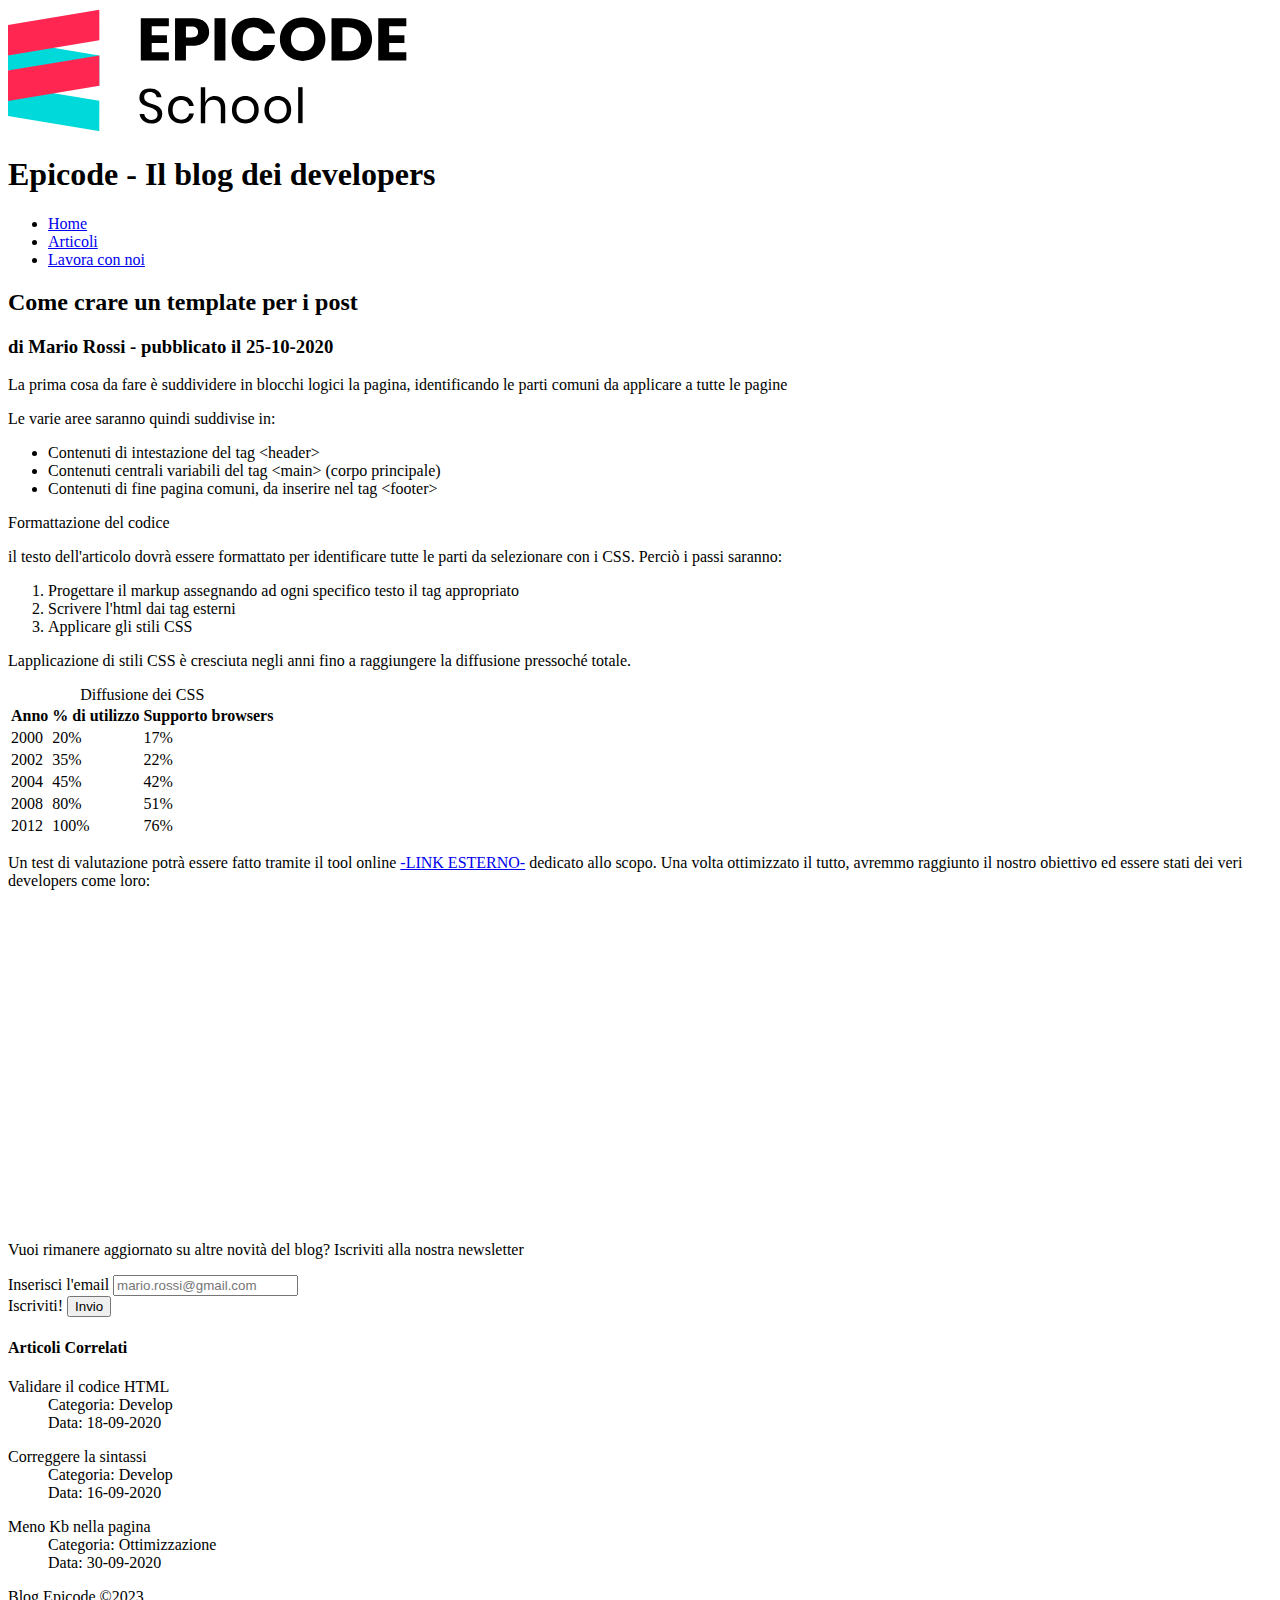
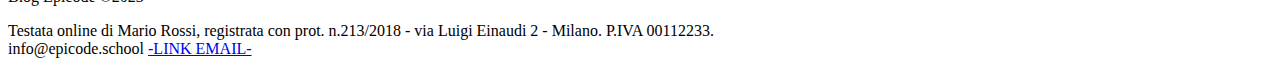
<file: Consegna D2/index.html>
<!DOCTYPE html>
<html lang="it">
<head>
    <meta charset="UTF-8">
    <meta name="viewport" content="width=device-width, initial-scale=1.0">
    <title>Sviluppo di una pagina web - Blog Epicode</title>
    <meta description="Primi passi operativi per creare un modello di pagina HTML per un post. Scopri come iniziare in modo facile">
</head>
<body>
    <!-- Intestazione pagina -->
    <header>
        <img src="img/logo.svg" alt="Logo di Epicode">
        <h1>Epicode - Il blog dei developers</h1>
    </header>
    <!-- Menu di navigazione -->
    <nav>
        <ul>
            <li><a href="#">Home</a></li>
            <li><a href="#">Articoli</a></li>
            <li><a href="#">Lavora con noi</a></li>
        </ul>
    </nav>
    <!-- Contenuto della pagina -->
    <main>
        <!-- Articolo_1 -->
        <article>
            <!-- Sezione Descrittiva -->
            <section>
                <h2>Come crare un template per i post</h2>
                <h3>di Mario Rossi - pubblicato il 25-10-2020</h3>
                <p>La prima cosa da fare è suddividere in blocchi logici la pagina, identificando le parti comuni da applicare a tutte le pagine</p>
                <p>Le varie aree saranno quindi suddivise in:</p>
                <ul>
                    <li>Contenuti di intestazione del tag &lt;header&gt;</li>
                    <li>Contenuti centrali variabili del tag &lt;main&gt; (corpo principale)</li>
                    <li>Contenuti di fine pagina comuni, da inserire nel tag &lt;footer&gt;</li>
                </ul>
                <p>Formattazione del codice</p>
                <p>il testo dell'articolo dovrà essere formattato per identificare tutte le parti da selezionare con i CSS. Perciò i passi saranno:</p>
                <ol>
                    <li>Progettare il markup assegnando ad ogni specifico testo il tag appropriato</li>
                    <li>Scrivere l'html dai tag esterni</li>
                    <li>Applicare gli stili CSS</li>
                </ol>
                <p>Lapplicazione di stili CSS è cresciuta negli anni fino a raggiungere la diffusione pressoché totale.</p>
            </section>
            <!-- Sezione Tabella -->
            <section>
                <table>
                    <caption>Diffusione dei CSS</caption>
                    <thead>
                        <tr>
                            <th>Anno</th>
                            <th>% di utilizzo</th>
                            <th>Supporto browsers</th>
                        </tr>    
                    </thead>
                    <tbody>
                        <tr>
                            <td>2000</td>
                            <td>20%</td>
                            <td>17%</td>
                        </tr>
                        <tr>
                            <td>2002</td>
                            <td>35%</td>
                            <td>22%</td>
                        </tr>
                        <tr>
                            <td>2004</td>
                            <td>45%</td>
                            <td>42%</td>
                        </tr>
                        <tr>
                            <td>2008</td>
                            <td>80%</td>
                            <td>51%</td>
                        </tr>
                        <tr>
                            <td>2012</td>
                            <td>100%</td>
                            <td>76%</td>
                        </tr>
                    </tbody>
                </table>
            </section>
            <!-- Sezione Finale -->
            <section>
                <p>Un test di valutazione potrà essere fatto tramite il tool online <a href="https://validator.w3.org/" target="_blank">-LINK ESTERNO-</a> dedicato allo scopo. Una volta ottimizzato il tutto, avremmo raggiunto il nostro obiettivo ed essere stati dei veri developers come loro:</p>
                <iframe width="560" height="315" src="https://www.youtube.com/embed/mNjxEY0HXhA?si=HS4mzu5Q-v7TWFg7" title="YouTube video player" frameborder="0" allow="accelerometer; autoplay; clipboard-write; encrypted-media; gyroscope; picture-in-picture; web-share" allowfullscreen></iframe>
            </section>
        </article>
    </main>
    <!-- Newsletter -->
    <section>
        <p>Vuoi rimanere aggiornato su altre novità del blog? Iscriviti alla nostra newsletter</p>
        <!-- Compilazione Newsletter -->
        <form action="#" method="#">
            <label for="email">Inserisci l'email</label>
            <input type="email" name="email" id="email" placeholder="mario.rossi@gmail.com">
            <br>
            <label for="iscriviti">Iscriviti!</label>
            <button type="submit">Invio</button>
        </form>
    </section>
    <!-- Aside articoli correlati -->
    <aside>
        <h4>Articoli Correlati</h4>
        <dl>
            <dt>Validare il codice HTML</dt>
            <dd>Categoria: Develop</dd>
            <dd>Data: 18-09-2020</dd>
        </dl>
        <dl>
            <dt>Correggere la sintassi</dt>
            <dd>Categoria: Develop</dd>
            <dd>Data: 16-09-2020</dd>
        </dl>
        <dl>
            <dt>Meno Kb nella pagina</dt>
            <dd>Categoria: Ottimizzazione</dd>
            <dd>Data: 30-09-2020</dd>
        </dl>
    </aside>
    <!-- Piè di pagina -->
    <footer>
        <p>Blog Epicode &copy;2023</p>
        <p> Testata online di Mario Rossi, registrata con prot. n.213/2018 - via Luigi Einaudi 2 - Milano. P.IVA 00112233.
            <br>
            info@epicode.school <a href="mailto:info@epicode.school">-LINK EMAIL-</a>
        </p>
    </footer>   
</body>
</html>
</file>
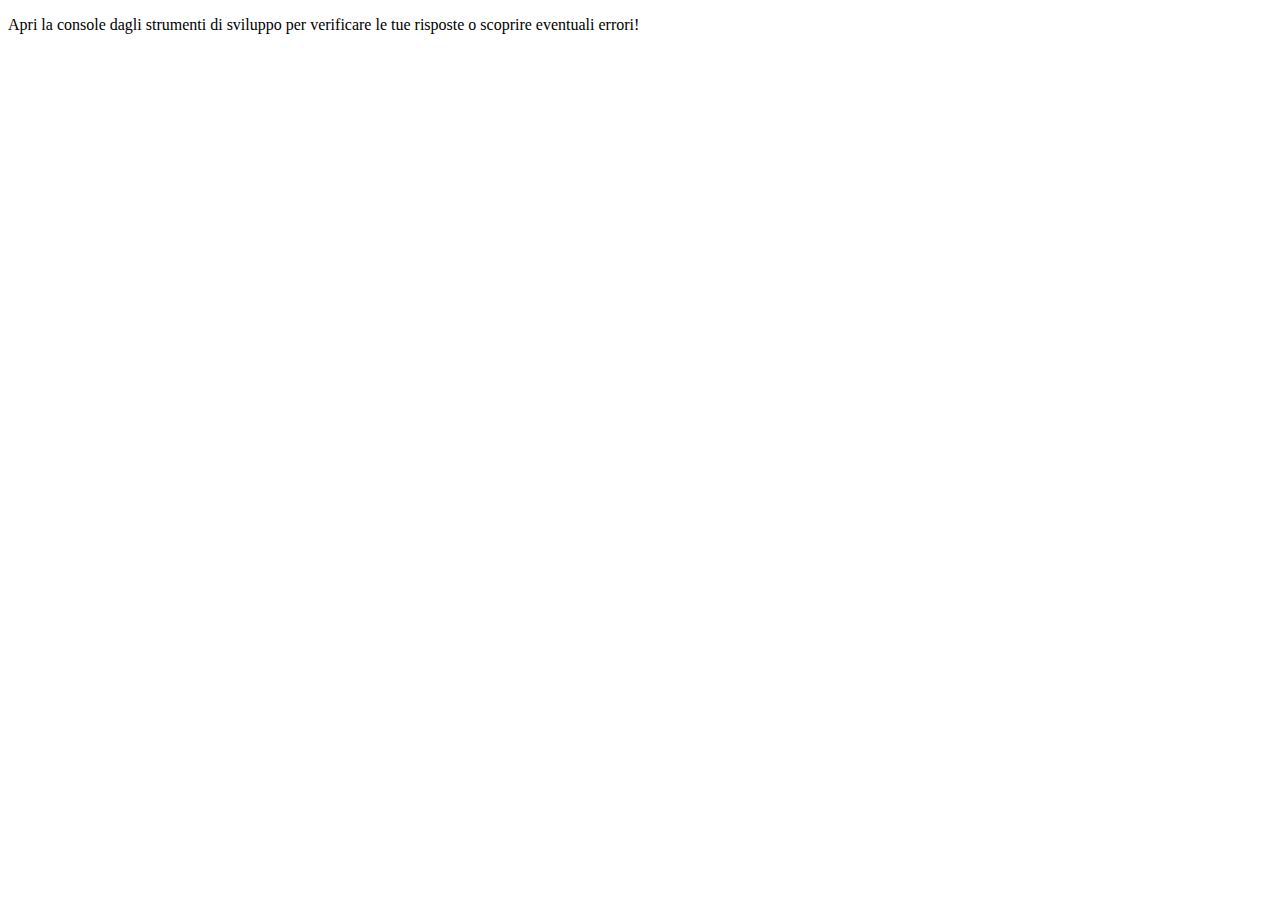
<file: Consegna S2 L1/index.html>
<!DOCTYPE html>
<html lang="en">
  <head>
    <meta charset="UTF-8" />
    <meta name="viewport" content="width=device-width, initial-scale=1.0" />
    <title>Esercizi JS</title>
  </head>
  <body>
    <main>
      <p>
        Apri la console dagli strumenti di sviluppo per verificare le tue
        risposte o scoprire eventuali errori!
      </p>
    </main>
    <script src="D1.js"></script>
  </body>
</html>
</file>
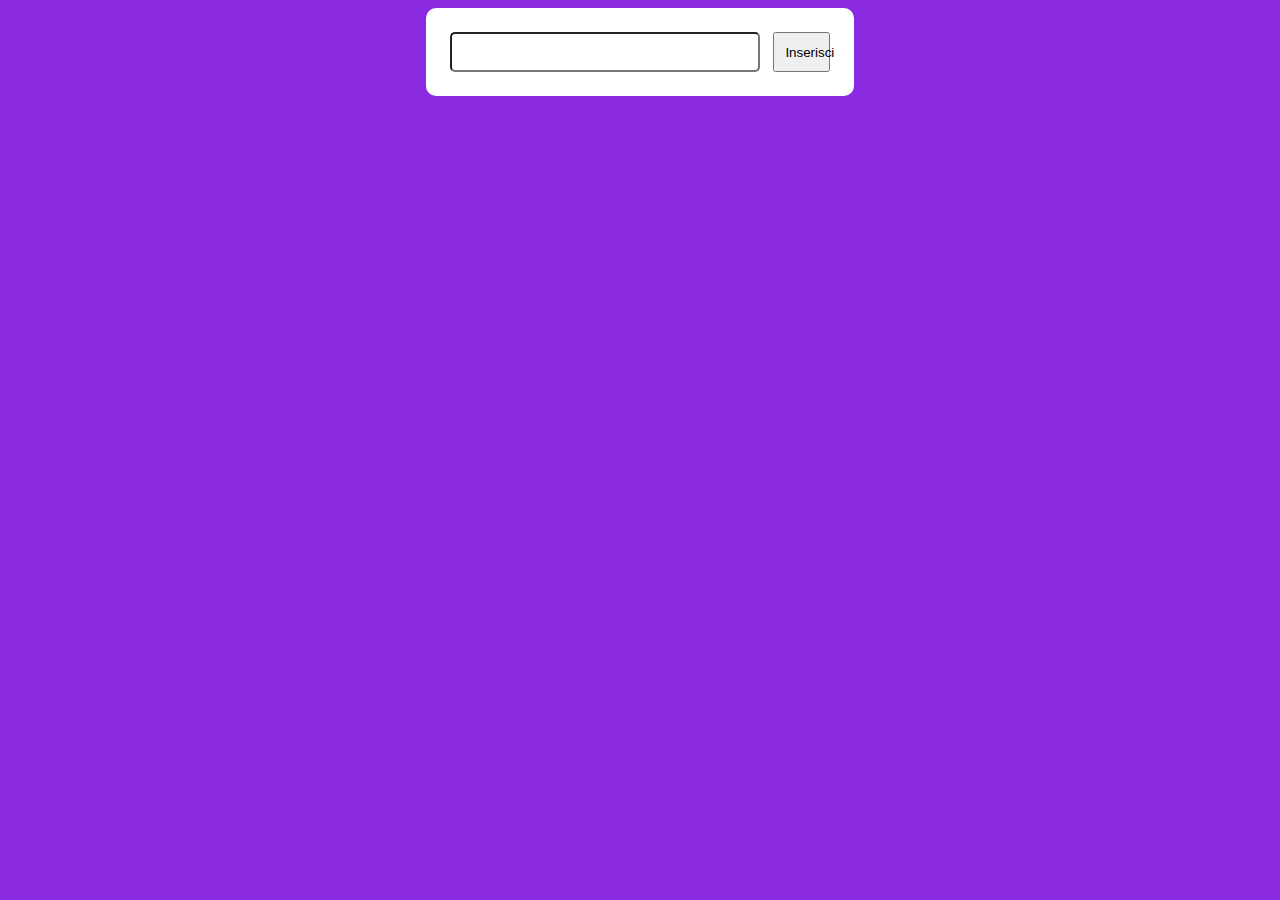
<file: Consegna S3 L3/index.html>
<!DOCTYPE html>
<html lang="en">
<head>
    <meta charset="UTF-8">
    <meta name="viewport" content="width=device-width, initial-scale=1.0">
    <link rel="stylesheet" href="css/style.css">
    <title>Document</title>
</head>
<body>
    <main>
        <form>
            <input type="text" id="myInput">
            <button id="btn">Inserisci</button>
        </form>
        <!--<div class="row">
            <p></p>
            <button onclick="attachDelete()" id="removeBtn">Remove</button>
        </div> -->
    </main>
    <script src="js/index.js"></script>
</body>
</html>
</file>
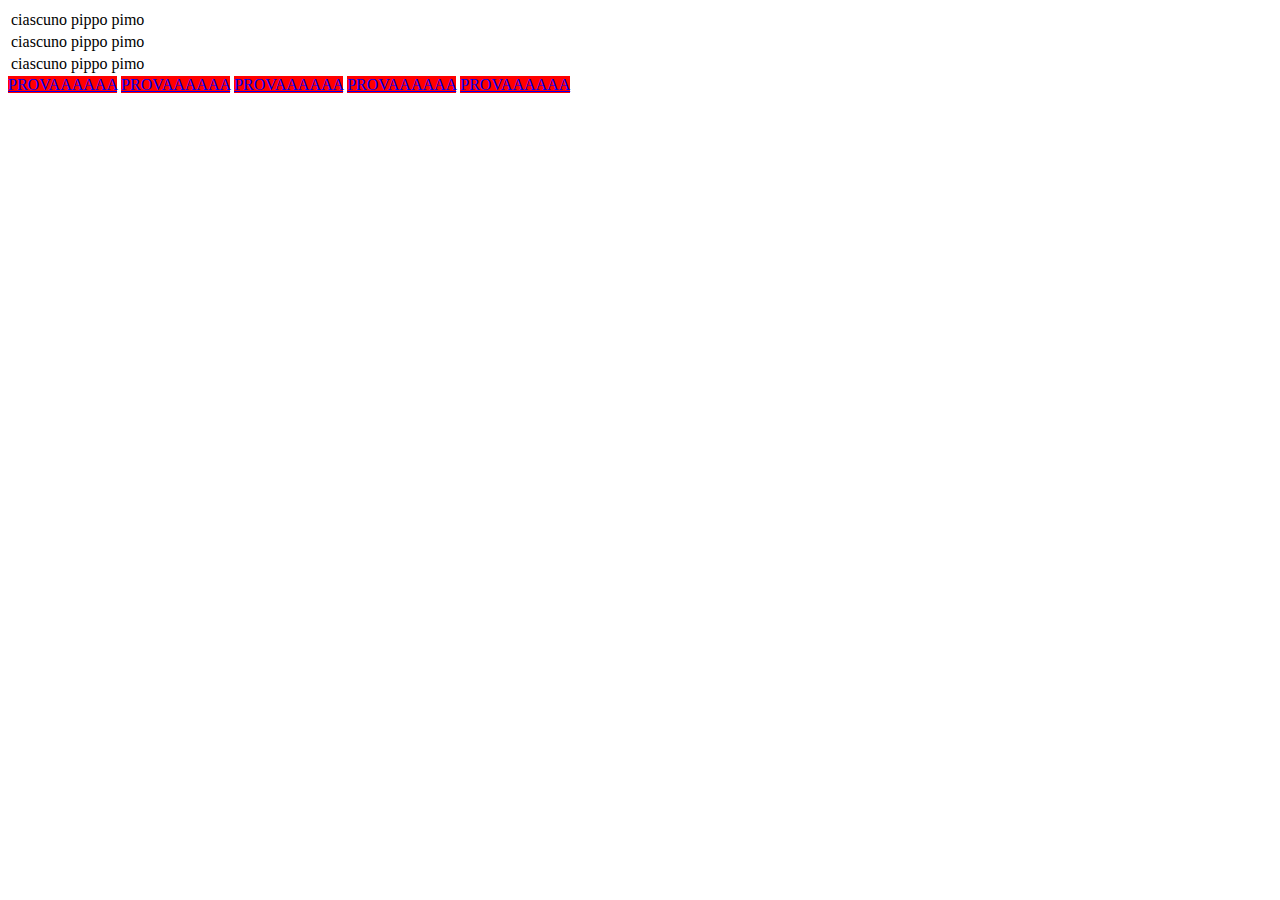
<file: Consegna S3 L5/index.html>
<!DOCTYPE html>
<html lang="en">
<head>
    <meta charset="UTF-8">
    <meta name="viewport" content="width=device-width, initial-scale=1.0">
    <title>Document</title>
</head>
<body>
    <table>
        <tr>
            <td>ciascuno</td>
            <td>pippo</td>
            <td>pimo</td>
        </tr>
        <tr>
            <td>ciascuno</td>
            <td>pippo</td>
            <td>pimo</td>
        </tr>
        <tr>
            <td>ciascuno</td>
            <td>pippo</td>
            <td>pimo</td>
        </tr>

    </table>
    <a href="#">PROVAAAAAA</a>
    <a href="#">PROVAAAAAA</a>
    <a href="#">PROVAAAAAA</a>
    <a href="#">PROVAAAAAA</a>
    <a href="#">PROVAAAAAA</a>


    <ul id="myList">
      
    </ul>
    <script src="D10.js"></script>
</body>
</html>
</file>
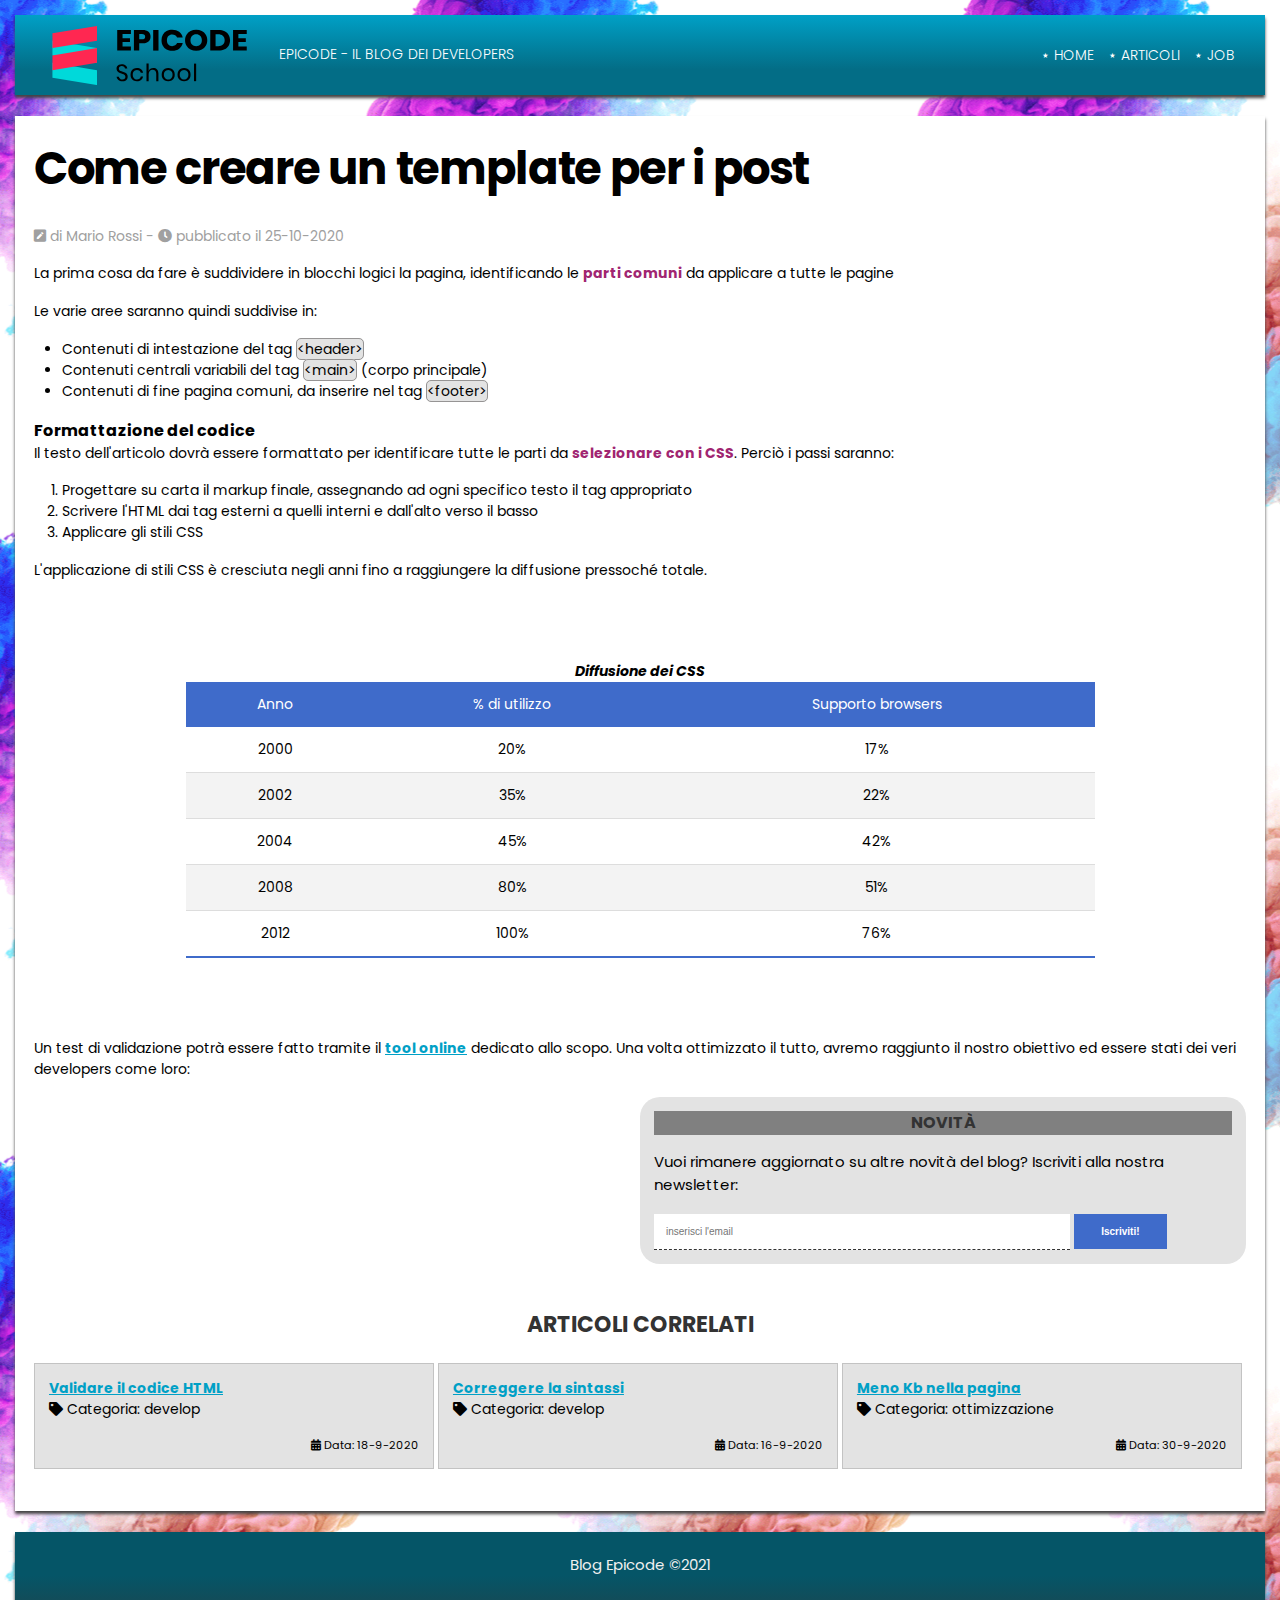
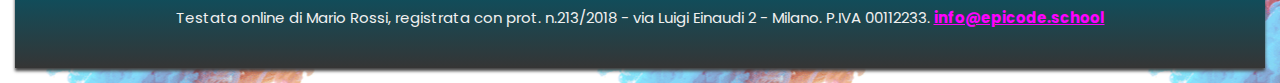
<file: pratica/index.html>
<!DOCTYPE html>
<html lang="it">

<head>
    <meta charset="utf-8">
    <title>Sviluppo di una pagina web - Blog Epicode</title>
    <meta name="description"
        content="Primi passi operativi per creare un modello di pagina HTML per un post. Scopri come iniziare in modo facile.">
    <meta name="viewport" content="width=device-width, initial-scale=1">
    <link rel="preconnect" href="https://fonts.gstatic.com">
    <link href="https://fonts.googleapis.com/css2?family=Poppins&display=swap" rel="stylesheet">
    <link rel="stylesheet" href="./assets/css/font-awesome.css">
    <link rel="stylesheet" href="./assets/css/reset.css">
    <link rel="stylesheet" href="./assets/css/style.css">
</head>

<body>
    <header>
        <div>
            <img src="./assets/img/logo.svg" alt="logo del blog" width="250" height="60">
            <p>Epicode - Il blog dei developers</p>
        </div>
        <nav>
            <ul>
                <li><a href="index.html" title="Home Page">Home</a></li>
                <li><a href="articoli.html" title="Elenco degli articoli tecnici pubblicati">Articoli</a></li>
                <li><a href="contatti.html" title="Candidati inviando un tuo cv">Job</a></li>
            </ul>
        </nav>

    </header>

    <hr>

    <main>
        <article>
            <h1>Come creare un template per i post</h1>
            <p><i class="fas fa-pen-square"></i> di Mario Rossi - <span><i class="fas fa-clock"></i> pubblicato il
                    25-10-2020</span></p>

            <p>La prima cosa da fare è suddividere in blocchi logici la pagina, identificando le <strong>parti
                    comuni</strong> da applicare a tutte le pagine</p>

            <p>Le varie aree saranno quindi suddivise in:</p>
            <ul>
                <li>Contenuti di intestazione del tag <code>&lt;header&gt;</code></li>
                <li>Contenuti centrali variabili del tag <code>&lt;main&gt;</code> (corpo principale)</li>
                <li>Contenuti di fine pagina comuni, da inserire nel tag <code>&lt;footer&gt;</code></li>
            </ul>

            <h2>Formattazione del codice</h2>
            <p>Il testo dell'articolo dovrà essere formattato per identificare tutte le parti da <strong>selezionare con
                    i CSS</strong>. Perciò i passi saranno:</p>
            <ol>
                <li>Progettare su carta il markup finale, assegnando ad ogni specifico testo il tag appropriato</li>
                <li>Scrivere l'HTML dai tag esterni a quelli interni e dall'alto verso il basso</li>
                <li>Applicare gli stili CSS</li>
            </ol>

            <p>L'applicazione di stili CSS è cresciuta negli anni fino a raggiungere la diffusione pressoché totale.</p>

            <table>
                <caption>Diffusione dei CSS</caption>
                <thead>
                    <tr>
                        <th>Anno</th>
                        <th>% di utilizzo</th>
                        <th>Supporto browsers</th>
                    </tr>
                </thead>
                <tbody>
                    <tr>
                        <td>2000</td>
                        <td>20&percnt;</td>
                        <td>17&percnt;</td>
                    </tr>
                    <tr>
                        <td>2002</td>
                        <td>35&percnt;</td>
                        <td>22&percnt;</td>
                    </tr>
                    <tr>
                        <td>2004</td>
                        <td>45&percnt;</td>
                        <td>42&percnt;</td>
                    </tr>
                    <tr>
                        <td>2008</td>
                        <td>80&percnt;</td>
                        <td>51&percnt;</td>
                    </tr>
                    <tr>
                        <td>2012</td>
                        <td>100&percnt;</td>
                        <td>76&percnt;</td>
                    </tr>
                </tbody>
            </table>

            <p>Un test di validazione potrà essere fatto tramite il <a href="https://jigsaw.w3.org/css-validator/"
                    target="blank" title="Validatore CSS online del W3C">tool online</a> dedicato allo scopo. Una volta
                ottimizzato il tutto, avremo raggiunto il nostro obiettivo ed essere stati dei veri developers come
                loro:</p>

            <iframe width="300" height="300" src="https://www.youtube.com/embed/dvOvHXruEDM"
                title="YouTube video player"
                allow="accelerometer; autoplay; clipboard-write; encrypted-media; gyroscope; picture-in-picture"
                allowfullscreen></iframe>

            <section>
                <h2>Novità</h2>
                <p>Vuoi rimanere aggiornato su altre novità del blog? Iscriviti alla nostra newsletter:</p>

                <form method="POST" action="elabora_form.php">
                    <fieldset>
                        <input type="email" name="user_email" id="user_email" placeholder="inserisci l'email" required>
                        <button type="submit">Iscriviti!</button>
                    </fieldset>
                </form>
            </section>

        </article>

        <aside>
            <h2>Articoli correlati</h2>
            <div>
                <a href="post2.html"
                    title="Passaggi guidati per validare correttamente tutto il codice sviluppato">Validare il codice
                    HTML</a>
                <p><i class="fas fa-tag"></i> Categoria: develop</p>
                <p><i class="fas fa-calendar-alt"></i> Data: 18-9-2020</p>
            </div>

            <div>
                <a href="post3.html"
                    title="Passaggi guidati per controllare e correggere tutto il codice sviluppato">Correggere la
                    sintassi</a>
                <p><i class="fas fa-tag"></i> Categoria: develop</p>
                <p><i class="fas fa-calendar-alt"></i> Data: 16-9-2020</p>
            </div>

            <div>
                <a href="post4.html" title="Consigli ed approcci per ridurre il peso della pagina">Meno Kb nella
                    pagina</a>
                <p><i class="fas fa-tag"></i> Categoria: ottimizzazione</p>
                <p><i class="fas fa-calendar-alt"></i> Data: 30-9-2020</p>
            </div>
        </aside>
    </main>

    <hr>

    <footer>
        <p>Blog Epicode &copy;2021</p>
        <address>Testata online di Mario Rossi, registrata con prot. n.213/2018 - via Luigi Einaudi 2 - Milano. P.IVA
            00112233. <a href="mailto:info@epicode.school"
                title="contattami per informazioni/lavoro/privacy">info@epicode.school</a></address>
    </footer>

</body>

</html>
</file>
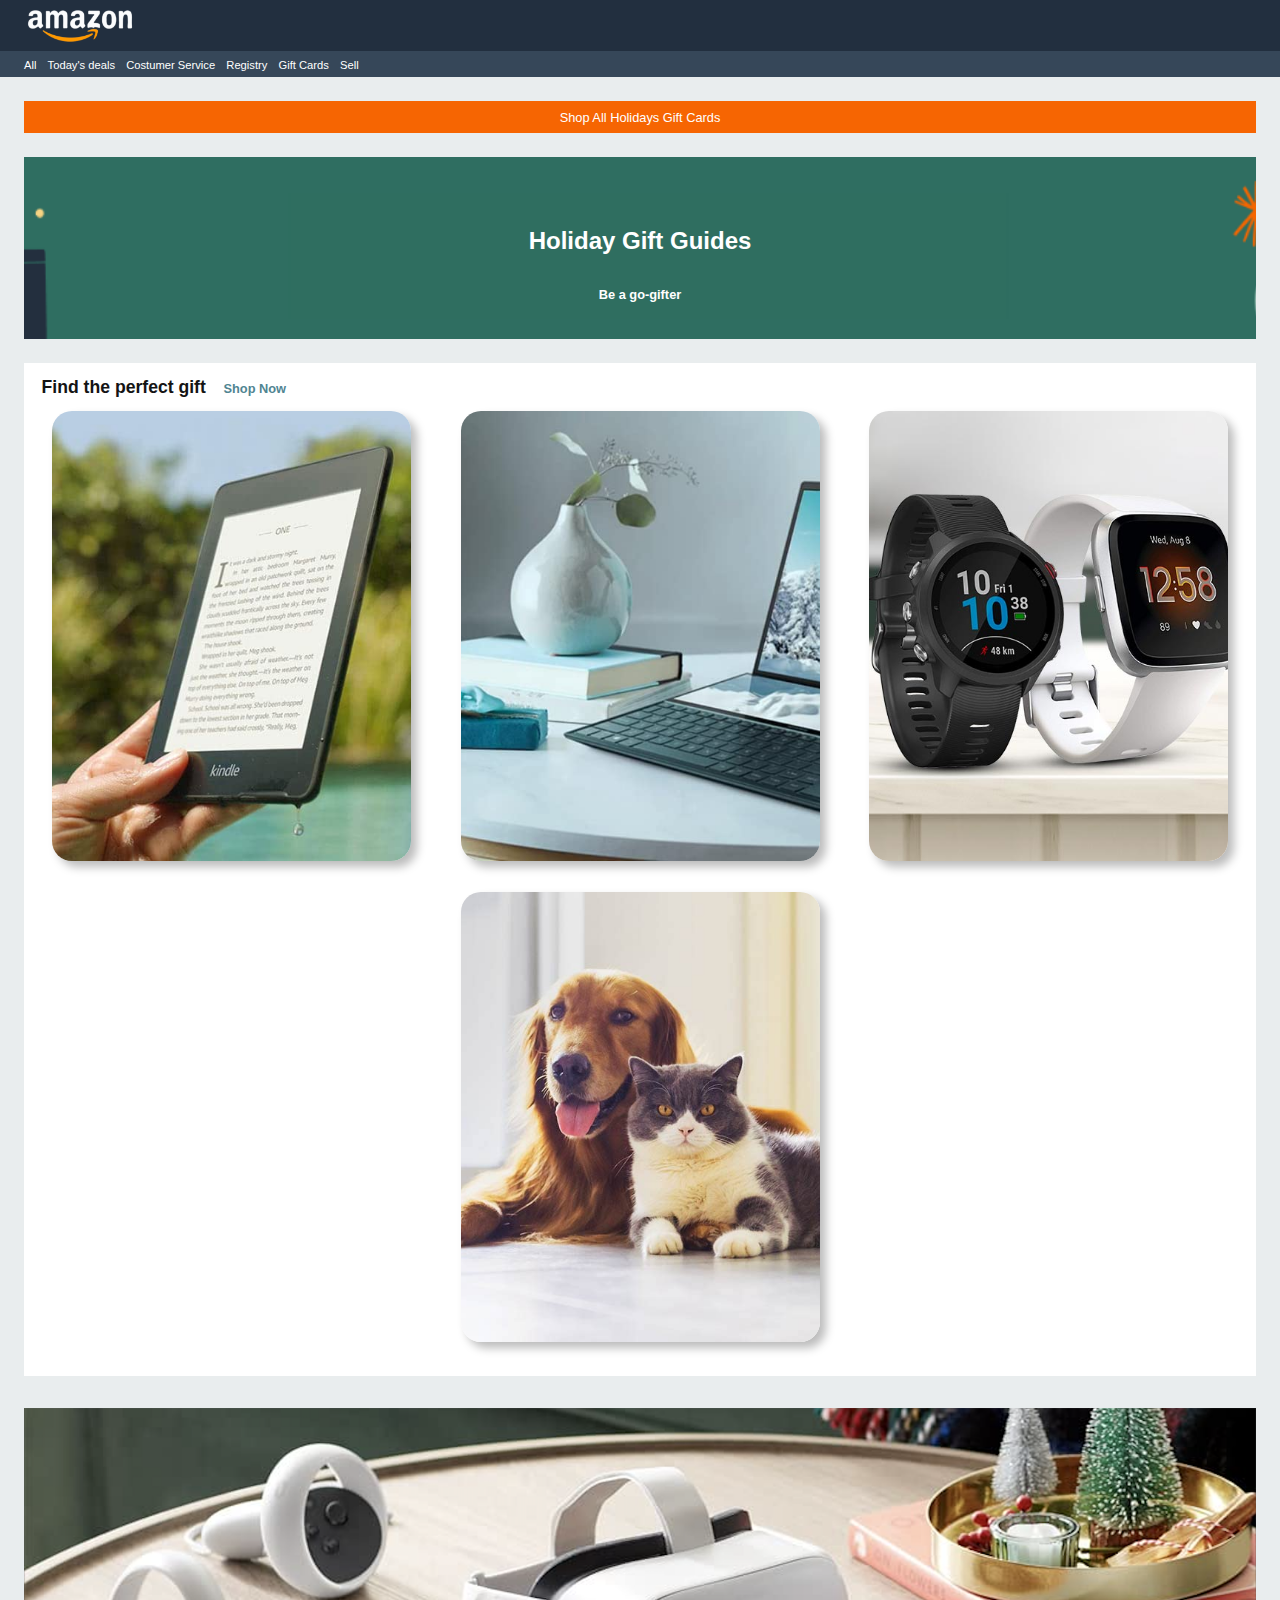
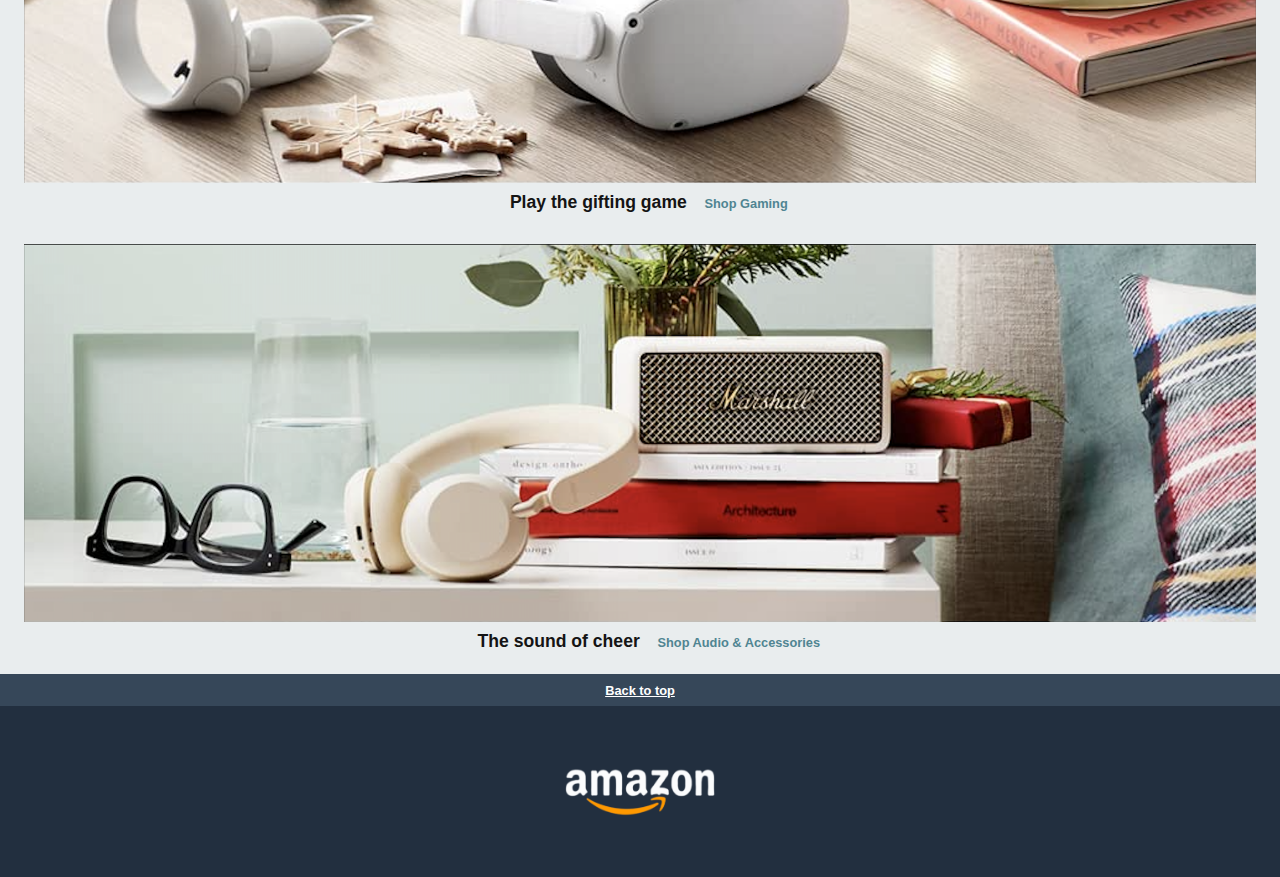
<file: Consegna S2 L5/Amazon Page/index.html>
<!DOCTYPE html>
<html lang="en">
<head>
    <meta charset="UTF-8">
    <meta name="viewport" content="width=device-width, initial-scale=1.0">
    <link rel="stylesheet" href="assets/css/reset.css">
    <link rel="stylesheet" href="assets/css/style.css">
    <title>Consegna S2 L5 - HTML & CSS</title>
</head>
<body>
    <header>
        <div id="header-logo">
            <img src="assets/images/logo.png" alt="Logo di Amazon">
        </div>        
        <nav>
            <ul>
                <li><a href="" class="nav-links">All</a></li>
                <li><a href="" class="nav-links">Today's deals</a></li>
                <li><a href="" class="nav-links">Costumer Service</a></li>
                <li><a href="" class="nav-links">Registry</a></li>
                <li><a href="" class="nav-links">Gift Cards</a></li>
                <li><a href="" class="nav-links">Sell</a></li>
            </ul>
        </nav>
    </header>
    <main>
        <section name="holidays">
            <div id="gift-card-shop">
                <a href="" id="gift-card-link">Shop All Holidays Gift Cards</a>
            </div>
            <div id="gift-guides">
                <h1>Holiday Gift Guides</h1>
                <p>Be a go-gifter</p>
            </div>
            <div id="find-perfect-gift">
                <p class="argument-text">Find the perfect gift <span><a href="" class="shop-links">Shop Now</a></span></p>
                <picture>
                    <img src="assets/images/img_1.jpg" alt="Kindle" class="gift-images">
                    <img src="assets/images/img_2.jpg" alt="Laptop on a desk which has flowers above" class="gift-images">
                    <img src="assets/images/img_3.jpg" alt="Smartwatch" class="gift-images">
                    <img src="assets/images/img_4.jpg" alt="Dog and cat" class="gift-images"> 
                </picture>               
            </div>    
        </section>
        <section class="section game">
            <img src="assets/images/img_9.png" alt="Table with gaming stuffs above">
            <p class="argument-text">Play the gifting game <span><a href="" class="shop-links">Shop Gaming</a></span></p>
        </section>
        <section class="section sound">
            <img src="assets/images/img_10.png" alt="bedside table with music stuffs above">
            <p class="argument-text">The sound of cheer <span><a href="" class="shop-links">Shop Audio & Accessories</a></span></p>
        </section>
    </main>
    <aside>
        <a href="#header-logo" id="backToTop-link">Back to top</a>
    </aside>
    <footer>
        <img src="assets/images/logo.png" alt="Logo di Amazon">
    </footer>

</body>
</html>
</file>
<file: Consegna S3 L3/css/style.css>
body{
    background-color: blueviolet;
    font-family: Arial, Helvetica, sans-serif;
    
}

main{
    width: 30%;
    margin: auto;
    background-color: white;
    border-radius: 10px;
    padding: 1.5em;
}

main input{
    width: 75%;
    padding: 0.8em;
    border-radius: 5px;
}

main button{
    float: right;
    width: 15%;
    padding: 0.8em;
}

div{
    padding: 0.5em;
    margin: 1em 0;
    border: 1px solid black;
}

p{
    display: inline;
}

div button{
    float: right;
    padding: 0.1em;
}
</file>
<file: pratica/assets/css/style.css>
/* IMPOSTAZIONI GENERALI */
html {
  font-size: 62.5%;
}
body {
  font-family: Poppins, "Helvetica Neue", sans-serif;
  font-size: 1.4rem;
  line-height: 1.5;
  padding: 15px;
  background-image: url("../img/sfondo.png");
  background-position: center center;
}
* {
  box-sizing: border-box;
}
hr {
  display: none;
} /* rimuove l'elemento */
/* partire da un minimo di 320px fino a 576 poi da 576 a 768 e da 768 a 1200 */

/* HEADER */
header {
  background: rgb(0, 160, 198);
  background: linear-gradient(180deg, rgba(0, 160, 198, 1) 0%, rgba(3, 109, 134, 1) 68%);
  text-align: center;
  text-transform: uppercase;
  font-weight: bold;
  color: white;
  box-shadow: 0 3px 3px #444;
  margin-bottom: 1.5em;
  padding: 2em 1.5em;
}
header div img {
  margin-bottom: 20px;
}
header nav ul {
  margin: 0;
}
header nav li {
  list-style: none;
}
header nav li a {
  color: white;
  text-decoration: none;
}
header nav li a:hover {
  color: red;
}
header nav li a::before {
  content: "\22c6\0020";
}

/* MAIN */
main {
  background-color: #fff;
  box-shadow: 0 3px 3px #444;
  padding: 2em 1em;
  margin-bottom: 1.5em;
}
section {
  background-color: #e3e3e3;
  padding: 1em;
  margin-bottom: 2em;
}
section h2 {
  text-align: center;
  color: #333;
  font-size: 2rem;
  font-weight: bold;
  text-transform: uppercase;
  margin-bottom: 1em;
}

/* ELEMENTI NEL MAIN - ARTICLE */
h1 {
  font-size: 2.6rem;
  font-weight: bold;
  letter-spacing: -0.03em;
  margin-bottom: 0.7em;
}
p,
address,
ul,
ol,
dl,
blockquote {
  margin-bottom: 1.2em;
}
h1 + p {
  color: #a0a0a0;
}
ul,
ol {
  margin-left: 2em;
}
a {
  color: #00a0c6;
  font-weight: bold;
}
strong {
  color: #a02571;
  font-weight: bold;
}
code {
  background-color: #e3e3e3;
  border: 1px solid #969494;
  border-radius: 5px;
}
iframe {
  width: 100%;
  height: auto;
  margin-bottom: 2em;
  border-radius: 20px;
}

/* TABELLE */
table {
  margin-bottom: 2em;
}
caption {
  font-weight: bold;
  font-style: italic;
}
thead tr {
  background-color: #3f6bca;
  color: #ffffff;
}
th,
td {
  padding: 12px 15px;
  vertical-align: bottom;
  text-align: center;
}
tbody tr {
  border-bottom: 1px solid #dddddd;
}

tbody tr:nth-of-type(even) {
  background-color: #f3f3f3;
}

tbody tr:last-of-type {
  border-bottom: 2px solid #3f6bca;
}

/* FORM */
input {
  padding: 5px;
  border: 0;
  border-bottom: 1px dashed #333;
}
button {
  padding: 4px 7px;
  background-color: #3f6bca;
  border: 0;
  color: white;
  font-weight: bold;
}

/* ELEMENTI NELL' ASIDE */
aside h2 {
  text-align: center;
  color: #333;
  font-size: 2rem;
  font-weight: bold;
  text-transform: uppercase;
  margin-bottom: 1em;
}
aside div {
  background-color: #e3e3e3;
  border: 1px solid #c3c3c3;
  margin-bottom: 1em;
  padding: 1em;
}
aside div p:last-child {
  margin-bottom: 0;
  font-size: 0.8em;
  text-align: right;
}

/* FOOTER */
footer {
  background: rgb(53, 53, 53);
  background: linear-gradient(0deg, rgba(53, 53, 53, 1) 0%, rgba(5, 85, 103, 1) 68%);
  box-shadow: 0 3px 3px #444;
  color: #f0f0f0;
  padding: 1em;
  text-align: center;
  font-size: 1.2rem;
}
footer a {
  color: fuchsia;
}

/* MEDIA QUERIES */

@media screen and (max-width: 576px) {
  header nav ul li {
    display: inline;
    margin-inline-end: 1rem;
  }

  article h1 {
    font-size: 3.7rem;
    line-height: 4.5rem;
  }
  section h2 {
    background-color: grey;
  }
  main aside h2 {
    font-size: 2.5rem;
  }

  body footer {
    font-size: 1.7rem;
  }
}

@media screen and (min-width: 576px) {
  body header,
  header nav ul li a {
    font-weight: 300;
  }

  header nav ul li {
    display: inline;
    margin-inline-end: 1rem;
  }

  article h1 {
    font-size: 4.5rem;
    line-height: 5rem;
  }

  body main {
    padding-inline: 1.9rem;
  }

  main article table {
    margin-inline: auto;
  }

  section h2 {
    background-color: grey;
  }

  main aside h2 {
    font-size: 2.2rem;
  }

  body footer {
    font-size: 1.5rem;
  }

  article section p {
    font-size: 1.5rem;
  }

  form fieldset input {
    width: 72%;
    padding: 1.2rem;
    font-size: 1rem;
  }

  form fieldset button {
    width: 16%;
    padding: 1.2rem;
    font-size: 1rem;
  }
}

@media screen and (min-width: 768px) {
  header {
    text-align: initial;
    position: relative;
    padding: 1rem;
  }

  header div img {
    margin-block-end: 0;
    display: inline-block;
    vertical-align: middle;
  }
  header div p {
    display: inline-block;
    margin-block-end: 0;
    font-size: 1.4rem;
  }

  header nav {
    position: absolute;
    top: 50%;
    right: 20px;
    transform: translateY(-50%);
    display: inline-block;
    font-size: 1.4rem;
  }

  main article table {
    width: 75%;
    margin-block: 8rem;
  }

  article {
    position: relative;
  }

  article h2 {
    font-size: 1.6rem;
    font-weight: 700;
  }

  main article iframe {
    width: 50%;
    height: 177.03px;
  }

  main article section {
    width: 50%;
    display: inline-block;
    border-radius: 20px;
    position: absolute;
  }

  aside div {
    width: 33%;
    display: inline-block;
  }

  body footer {
    padding-inline: 14.5rem;
    line-height: 3.5rem;
  }
}
</file>
<file: Consegna S2 L5/Amazon Page/assets/css/style.css>
/* Your styles here */
body{
    font-family: Arial, Helvetica, sans-serif;
    box-sizing: border-box;
    
}

/* HEADER */
header{
    
}


#header-logo{
    background-color: #222F3F;
    padding: 0.3em 1.5em;
}

#header-logo img{
    width: 7rem;
}

nav{
    background-color: #364759;
    padding: 0.3em 1.5em;
    
}

nav ul li{
    display: inline;
    margin-right: 0.6em;
    font-size: 0.7rem;
    
}

.nav-links{
    color: white;
    text-decoration: none;
}

/* MAIN */

main{
    padding: 1.5em;
    background-color: #E9EDEE;
    text-align: center;
}
/* MAIN -> ARTICLE HOLIDAYS */

#gift-card-shop{
    background-color: #F66502;
    padding: 0.5em;
}

#gift-card-link{
    color: white;
    text-decoration: none;
    font-size: 0.8rem;
    
}
#gift-guides{
    background-image: url(../images/bg-image.png);
    background-position: center ;
    background-size: cover;
    color: white;
    padding: 4.5em 0em 2.3em 0;
    font-weight: bold;
    margin-top: 1.5em;
    margin-bottom: 1.5em;
}

#gift-guides h1{
    font-size: 1.5rem;
    margin-bottom: 1.5em;
}

#gift-guides p{
    font-size: 0.8rem;
}

#find-perfect-gift{
    background-color: white;
    padding: 1em 0;     
}

.argument-text{
    text-align: center;
    margin-left: 1em;
    font-size: 1.1rem;
    color: #141414;
    font-weight: 550;
}

#find-perfect-gift .argument-text{
    text-align: left;
}

.shop-links{
    color: #508592;
    text-decoration: none;
    margin-left: 1em;
    font-size: 0.8rem;
    font-weight: bold;
}

.gift-images{
    display: inline-block;
    width: 359px;
    height: 450px;
    object-fit: cover;
    border-radius: 20px;
    margin: 0.9em 1.4em 0.9em 1.4em;
    -webkit-box-shadow: 6px 6px 10px #00000044;   
}

/* MAIN -> ARTICLE GAME & SOUND */

.section{
    margin-top: 2em;
}

.section img{
    width: 100%;
    margin-bottom: 0.5em;    
}

/* ASIDE -> BACK TO TOP */
aside{
    text-align: center;
    background-color: #364759;
    padding: 0.5em;    
}

#backToTop-link{
    color: white;
    font-weight: bold;
    font-size: 0.8rem;   
}

/* FOOTER */

footer {
    text-align: center;
    background-color: #222F3F;
}

footer img{
    width: 10em;
    padding: 3.5em;
}
</file>
